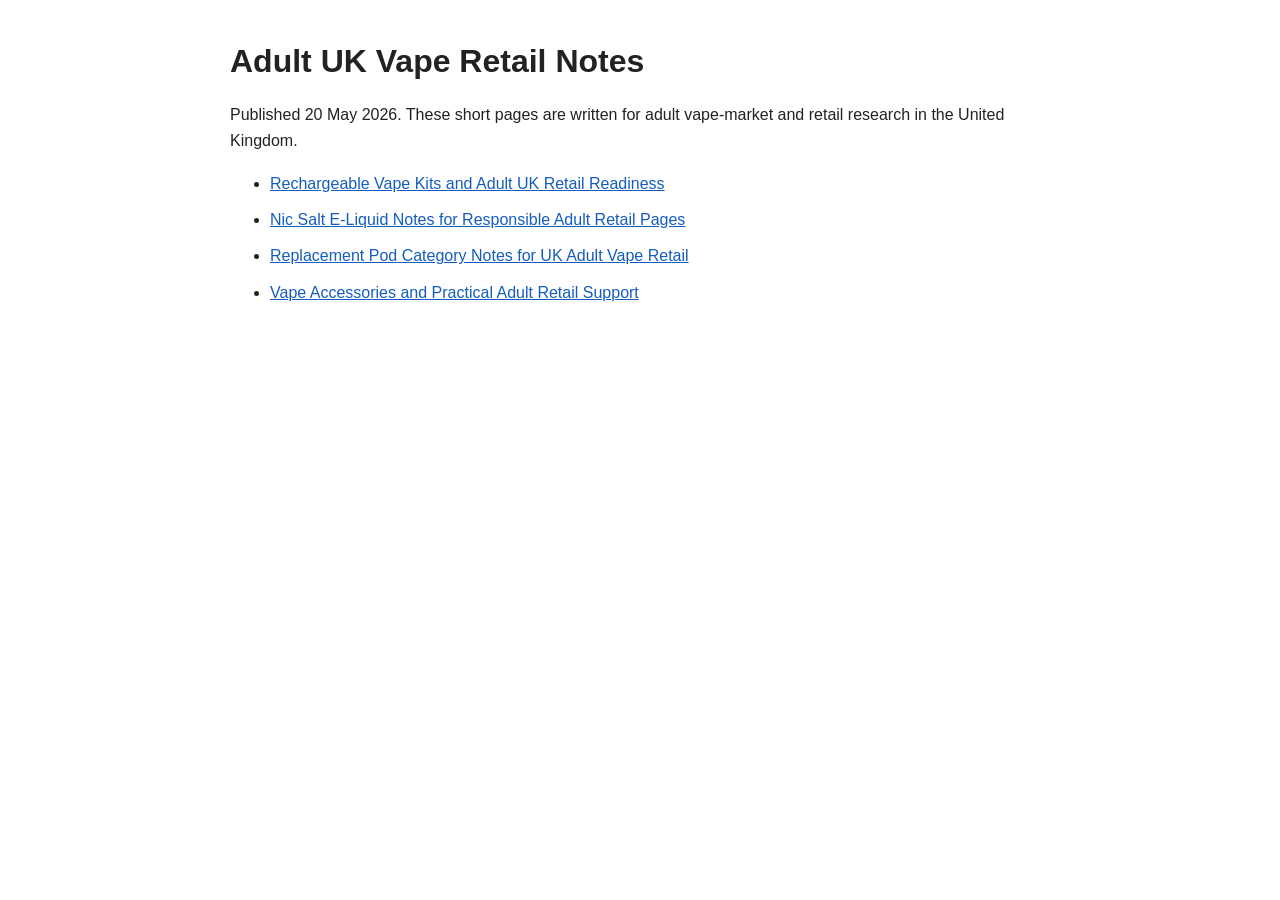
<file: index.html>
<!doctype html>
<html lang="en">
<head>
  <meta charset="utf-8">
  <meta name="viewport" content="width=device-width, initial-scale=1">
  <title>Adult UK Vape Retail Notes</title>
  <meta name="description" content="A small index of adult-focused UK vape retail notes. Published 20 May 2026.">
  <style>body{font-family:Arial,sans-serif;max-width:820px;margin:42px auto;padding:0 18px;line-height:1.65;color:#222}h1{line-height:1.2}a{color:#145dbf}li{margin:10px 0}</style>
</head>
<body>
  <main>
    <h1>Adult UK Vape Retail Notes</h1>
    <p>Published 20 May 2026. These short pages are written for adult vape-market and retail research in the United Kingdom.</p>
    <ul>
      <li><a href="./rechargeable-vape-kits.html">Rechargeable Vape Kits and Adult UK Retail Readiness</a></li>
      <li><a href="./nic-salt-e-liquid-notes.html">Nic Salt E-Liquid Notes for Responsible Adult Retail Pages</a></li>
      <li><a href="./replacement-pods-category.html">Replacement Pod Category Notes for UK Adult Vape Retail</a></li>
      <li><a href="./vape-accessories-retail.html">Vape Accessories and Practical Adult Retail Support</a></li>
    </ul>
  </main>
</body>
</html>
</file>
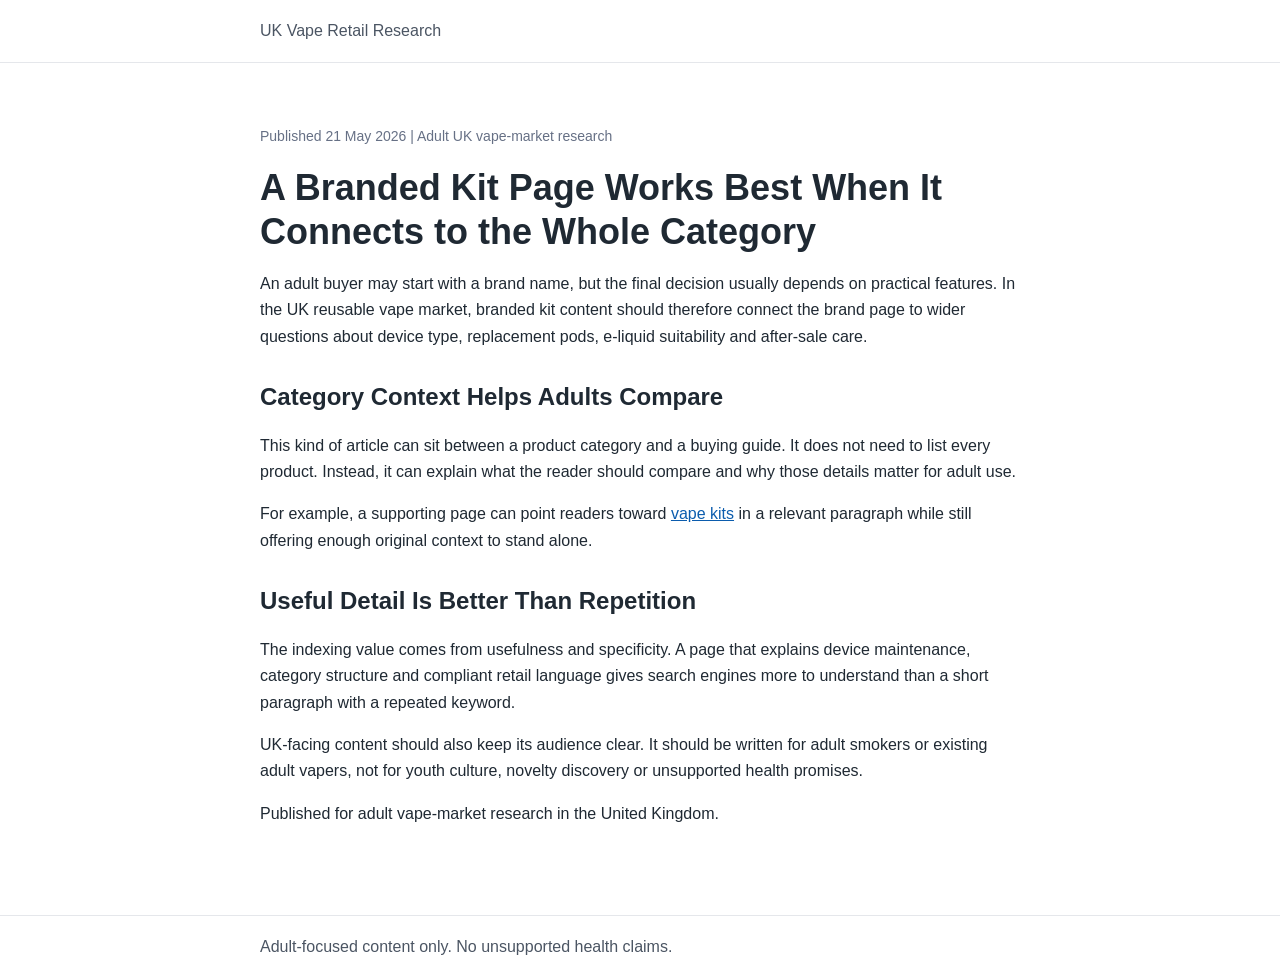
<file: render-ivg-site/index.html>
<!doctype html>
<html lang="en-GB">
<head>
  <meta charset="utf-8">
  <meta name="viewport" content="width=device-width, initial-scale=1">
  <title>How IVG Kit Pages Can Support Better UK Vape Category Content</title>
  <meta name="description" content="A UK adult vape industry blog about branded kit pages, category structure and useful reusable-device information.">
  <style>
    body{margin:0;font-family:Arial,Helvetica,sans-serif;line-height:1.65;color:#1f2933;background:#fff}
    main{max-width:760px;margin:0 auto;padding:48px 18px 72px}
    h1{font-size:36px;line-height:1.2;margin:0 0 18px;letter-spacing:0}
    h2{margin-top:32px;line-height:1.28}
    a{color:#0b5cad}
    .meta{color:#667085;font-size:14px;margin-bottom:18px}
    header,footer{border-bottom:1px solid #e5e7eb}
    header div,footer div{max-width:760px;margin:0 auto;padding:18px;color:#4b5563}
    footer{border-top:1px solid #e5e7eb;border-bottom:0}
  </style>
</head>
<body>
  <header><div>UK Vape Retail Research</div></header>
  <main>
    <p class="meta">Published 21 May 2026 | Adult UK vape-market research</p>
    <h1>A Branded Kit Page Works Best When It Connects to the Whole Category</h1>

    <p>An adult buyer may start with a brand name, but the final decision usually depends on practical features. In the UK reusable vape market, branded kit content should therefore connect the brand page to wider questions about device type, replacement pods, e-liquid suitability and after-sale care.</p>

    <h2>Category Context Helps Adults Compare</h2>
    <p>This kind of article can sit between a product category and a buying guide. It does not need to list every product. Instead, it can explain what the reader should compare and why those details matter for adult use.</p>

    <p>For example, a supporting page can point readers toward <a href="https://vapebus.com/vape-kits/ivg/">vape kits</a> in a relevant paragraph while still offering enough original context to stand alone.</p>

    <h2>Useful Detail Is Better Than Repetition</h2>
    <p>The indexing value comes from usefulness and specificity. A page that explains device maintenance, category structure and compliant retail language gives search engines more to understand than a short paragraph with a repeated keyword.</p>

    <p>UK-facing content should also keep its audience clear. It should be written for adult smokers or existing adult vapers, not for youth culture, novelty discovery or unsupported health promises.</p>

    <p>Published for adult vape-market research in the United Kingdom.</p>
  </main>
  <footer><div>Adult-focused content only. No unsupported health claims.</div></footer>
</body>
</html>
</file>
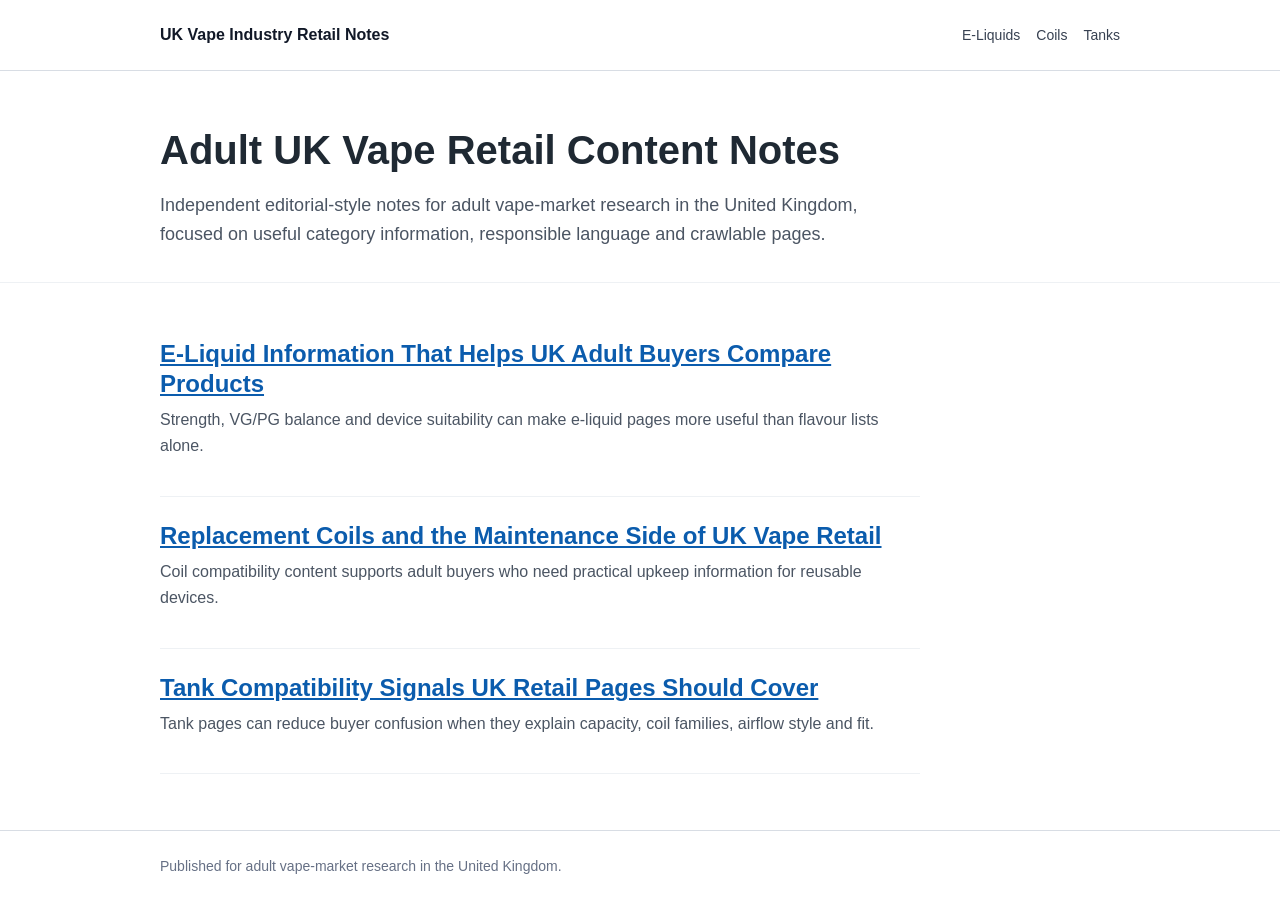
<file: static-vape-industry-blog/index.html>
<!doctype html>
<html lang="en-GB">
<head>
  <meta charset="utf-8">
  <meta name="viewport" content="width=device-width, initial-scale=1">
  <title>UK Vape Industry Retail Notes</title>
  <meta name="description" content="Adult-focused UK vape industry blog notes about reusable devices, e-liquid information, coils, tanks and compliant retail content.">
  <link rel="stylesheet" href="./styles.css">
</head>
<body>
  <header class="site-header">
    <div class="wrap">
      <a class="brand" href="./">UK Vape Industry Retail Notes</a>
      <nav class="nav" aria-label="Primary navigation">
        <a href="./articles/e-liquid-information-uk-adult-buyer-confidence.html">E-Liquids</a>
        <a href="./articles/replacement-vape-coils-maintenance-uk-retail.html">Coils</a>
        <a href="./articles/tank-compatibility-uk-retail-pages.html">Tanks</a>
      </nav>
    </div>
  </header>

  <main>
    <section class="hero">
      <div class="wrap">
        <h1>Adult UK Vape Retail Content Notes</h1>
        <p>Independent editorial-style notes for adult vape-market research in the United Kingdom, focused on useful category information, responsible language and crawlable pages.</p>
      </div>
    </section>

    <section class="article-list">
      <div class="wrap">
        <article class="article-card">
          <h2><a href="./articles/e-liquid-information-uk-adult-buyer-confidence.html">E-Liquid Information That Helps UK Adult Buyers Compare Products</a></h2>
          <p>Strength, VG/PG balance and device suitability can make e-liquid pages more useful than flavour lists alone.</p>
        </article>
        <article class="article-card">
          <h2><a href="./articles/replacement-vape-coils-maintenance-uk-retail.html">Replacement Coils and the Maintenance Side of UK Vape Retail</a></h2>
          <p>Coil compatibility content supports adult buyers who need practical upkeep information for reusable devices.</p>
        </article>
        <article class="article-card">
          <h2><a href="./articles/tank-compatibility-uk-retail-pages.html">Tank Compatibility Signals UK Retail Pages Should Cover</a></h2>
          <p>Tank pages can reduce buyer confusion when they explain capacity, coil families, airflow style and fit.</p>
        </article>
      </div>
    </section>
  </main>

  <footer class="site-footer">
    <div class="wrap">Published for adult vape-market research in the United Kingdom.</div>
  </footer>
</body>
</html>
</file>
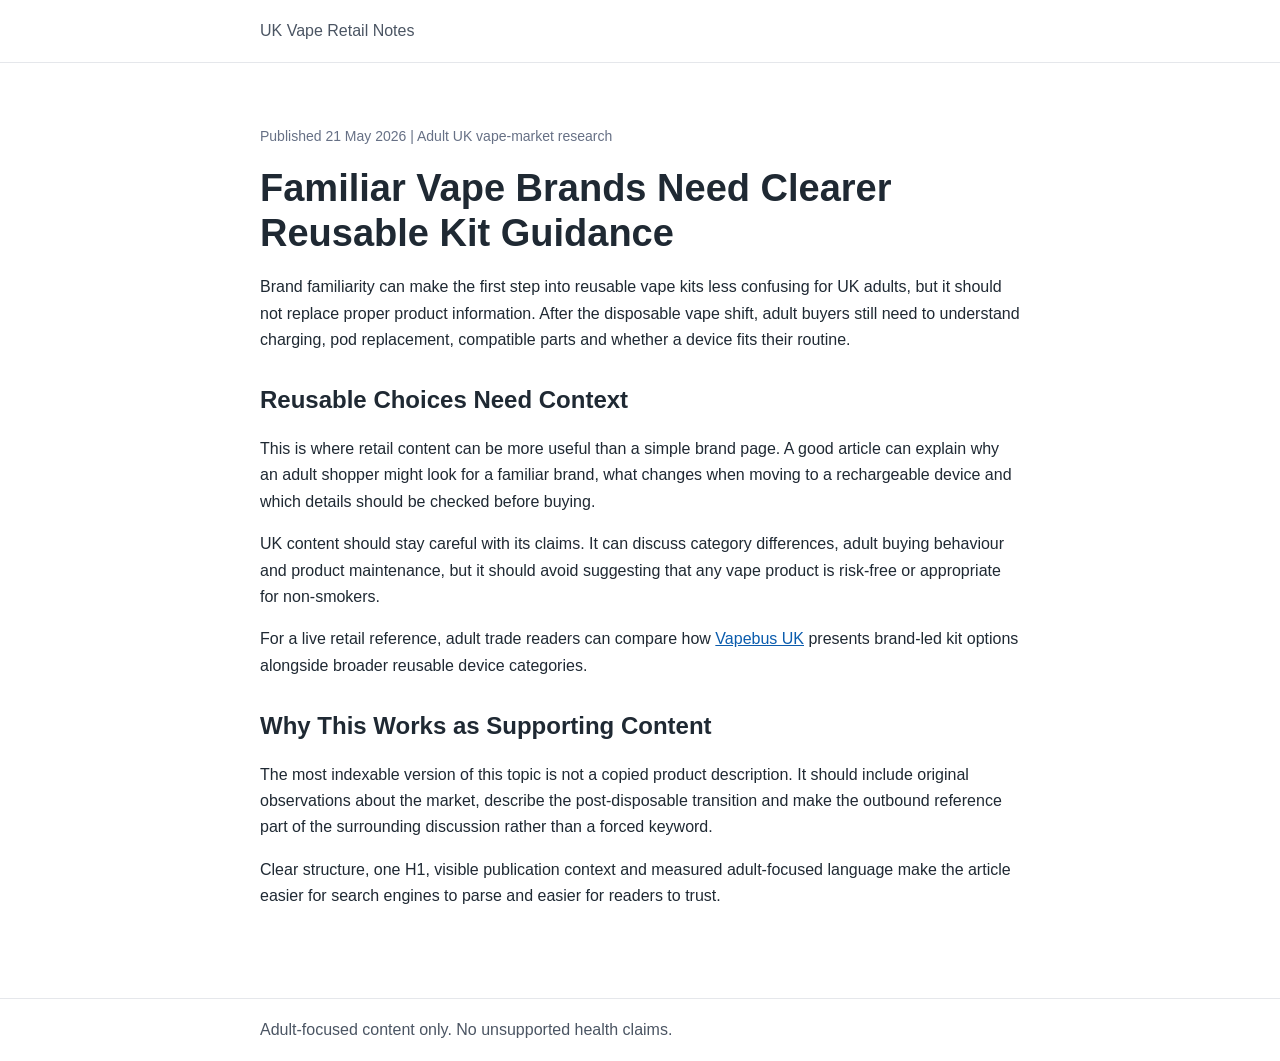
<file: vercel-vape-kit-notes/index.html>
<!doctype html>
<html lang="en-GB">
<head>
  <meta charset="utf-8">
  <meta name="viewport" content="width=device-width, initial-scale=1">
  <title>Elf Bar and the UK Move Toward Reusable Vape Kit Choices</title>
  <meta name="description" content="A UK adult vape industry article about familiar vape brands, reusable kit choices and responsible retail information after the disposable shift.">
  <style>
    body{margin:0;font-family:Arial,Helvetica,sans-serif;line-height:1.65;color:#1f2933;background:#fff}
    main{max-width:760px;margin:0 auto;padding:48px 18px 72px}
    h1{font-size:38px;line-height:1.18;margin:0 0 18px;letter-spacing:0}
    h2{margin-top:32px;line-height:1.28}
    a{color:#0b5cad}
    .meta{color:#667085;font-size:14px;margin-bottom:18px}
    header,footer{border-bottom:1px solid #e5e7eb}
    header div,footer div{max-width:760px;margin:0 auto;padding:18px;color:#4b5563}
    footer{border-top:1px solid #e5e7eb;border-bottom:0}
  </style>
</head>
<body>
  <header><div>UK Vape Retail Notes</div></header>
  <main>
    <p class="meta">Published 21 May 2026 | Adult UK vape-market research</p>
    <h1>Familiar Vape Brands Need Clearer Reusable Kit Guidance</h1>

    <p>Brand familiarity can make the first step into reusable vape kits less confusing for UK adults, but it should not replace proper product information. After the disposable vape shift, adult buyers still need to understand charging, pod replacement, compatible parts and whether a device fits their routine.</p>

    <h2>Reusable Choices Need Context</h2>
    <p>This is where retail content can be more useful than a simple brand page. A good article can explain why an adult shopper might look for a familiar brand, what changes when moving to a rechargeable device and which details should be checked before buying.</p>

    <p>UK content should stay careful with its claims. It can discuss category differences, adult buying behaviour and product maintenance, but it should avoid suggesting that any vape product is risk-free or appropriate for non-smokers.</p>

    <p>For a live retail reference, adult trade readers can compare how <a href="https://vapebus.com/vape-kits/elf-bar/">Vapebus UK</a> presents brand-led kit options alongside broader reusable device categories.</p>

    <h2>Why This Works as Supporting Content</h2>
    <p>The most indexable version of this topic is not a copied product description. It should include original observations about the market, describe the post-disposable transition and make the outbound reference part of the surrounding discussion rather than a forced keyword.</p>

    <p>Clear structure, one H1, visible publication context and measured adult-focused language make the article easier for search engines to parse and easier for readers to trust.</p>
  </main>
  <footer><div>Adult-focused content only. No unsupported health claims.</div></footer>
</body>
</html>
</file>
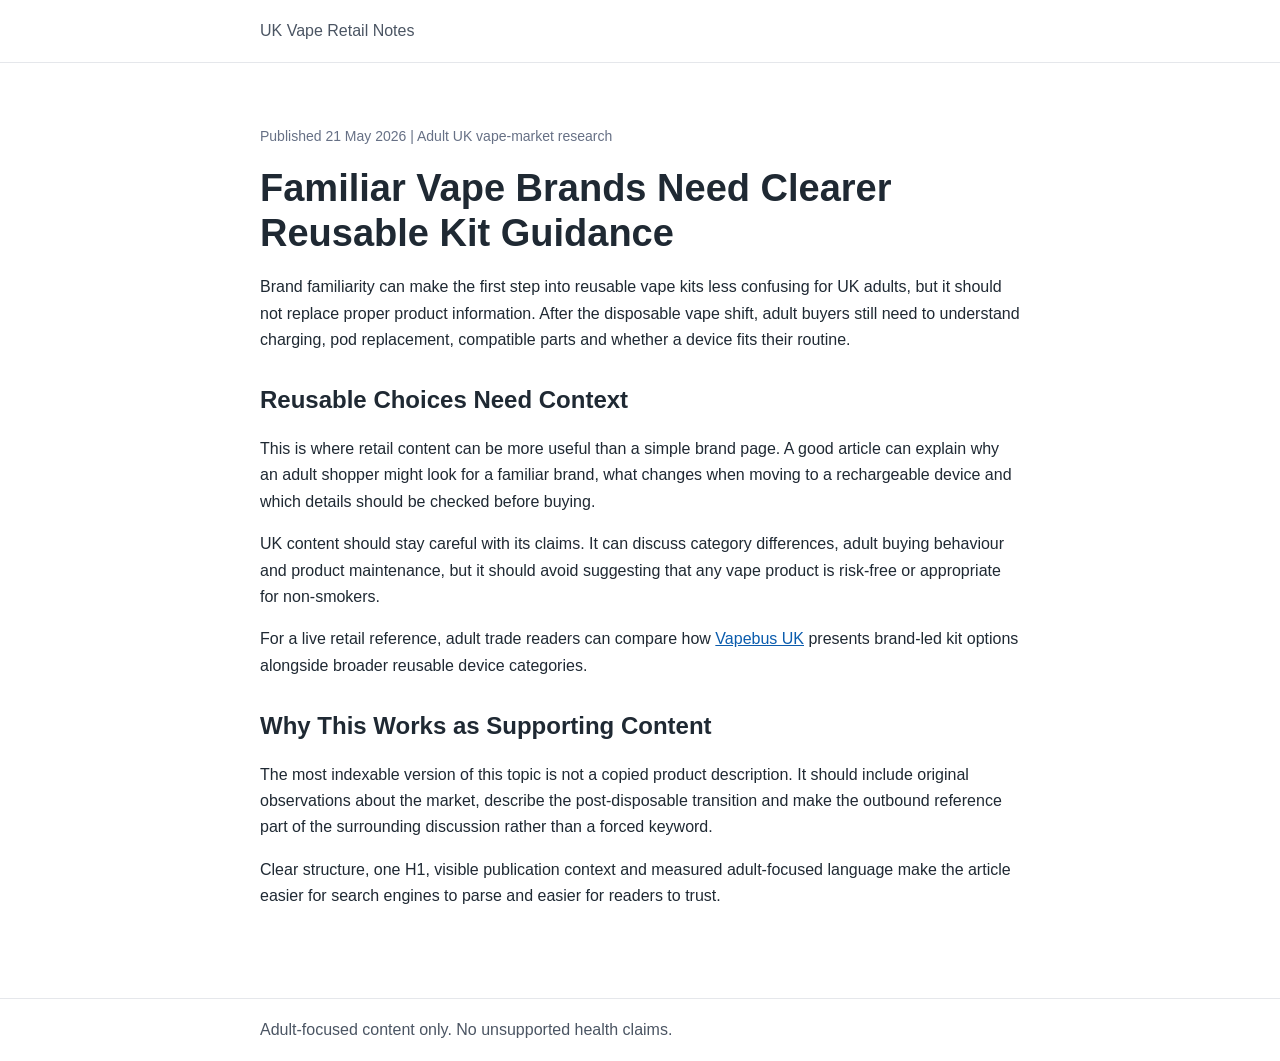
<file: elf-bar-reusable-vape-kit-transition-uk.html>
<!doctype html>
<html lang="en-GB">
<head>
  <meta charset="utf-8">
  <meta name="viewport" content="width=device-width, initial-scale=1">
  <title>Elf Bar and the UK Move Toward Reusable Vape Kit Choices</title>
  <meta name="description" content="A UK adult vape industry article about familiar vape brands, reusable kit choices and responsible retail information after the disposable shift.">
  <style>body{margin:0;font-family:Arial,Helvetica,sans-serif;line-height:1.65;color:#1f2933;background:#fff}main{max-width:760px;margin:0 auto;padding:48px 18px 72px}h1{font-size:38px;line-height:1.18;margin:0 0 18px;letter-spacing:0}h2{margin-top:32px;line-height:1.28}a{color:#0b5cad}.meta{color:#667085;font-size:14px;margin-bottom:18px}header,footer{border-bottom:1px solid #e5e7eb}header div,footer div{max-width:760px;margin:0 auto;padding:18px;color:#4b5563}footer{border-top:1px solid #e5e7eb;border-bottom:0}</style>
</head>
<body>
  <header><div>UK Vape Retail Notes</div></header>
  <main>
    <p class="meta">Published 21 May 2026 | Adult UK vape-market research</p>
    <h1>Familiar Vape Brands Need Clearer Reusable Kit Guidance</h1>
    <p>Brand familiarity can make the first step into reusable vape kits less confusing for UK adults, but it should not replace proper product information. After the disposable vape shift, adult buyers still need to understand charging, pod replacement, compatible parts and whether a device fits their routine.</p>
    <h2>Reusable Choices Need Context</h2>
    <p>This is where retail content can be more useful than a simple brand page. A good article can explain why an adult shopper might look for a familiar brand, what changes when moving to a rechargeable device and which details should be checked before buying.</p>
    <p>UK content should stay careful with its claims. It can discuss category differences, adult buying behaviour and product maintenance, but it should avoid suggesting that any vape product is risk-free or appropriate for non-smokers.</p>
    <p>For a live retail reference, adult trade readers can compare how <a href="https://vapebus.com/vape-kits/elf-bar/">Vapebus UK</a> presents brand-led kit options alongside broader reusable device categories.</p>
    <h2>Why This Works as Supporting Content</h2>
    <p>The most indexable version of this topic is not a copied product description. It should include original observations about the market, describe the post-disposable transition and make the outbound reference part of the surrounding discussion rather than a forced keyword.</p>
    <p>Clear structure, one H1, visible publication context and measured adult-focused language make the article easier for search engines to parse and easier for readers to trust.</p>
  </main>
  <footer><div>Adult-focused content only. No unsupported health claims.</div></footer>
</body>
</html>
</file>
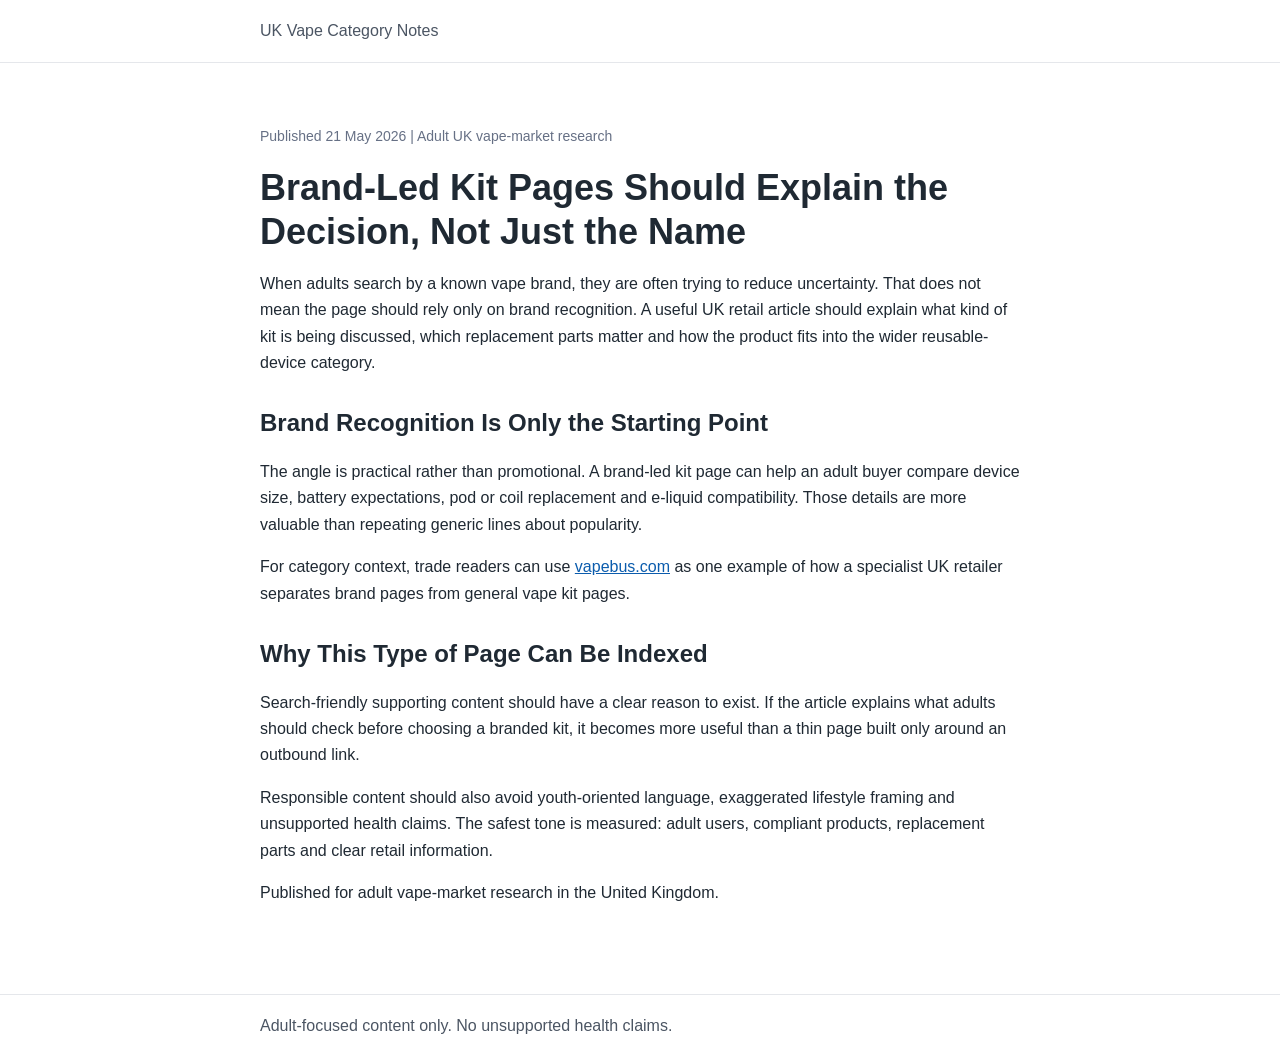
<file: lost-mary-kit-selection-uk-retail-notes.html>
<!doctype html>
<html lang="en-GB">
<head>
  <meta charset="utf-8">
  <meta name="viewport" content="width=device-width, initial-scale=1">
  <title>Lost Mary Kit Selection Notes for Responsible UK Retail Pages</title>
  <meta name="description" content="Adult-focused UK vape retail notes about brand-led kit selection, reusable product information and crawlable supporting content.">
  <style>
    body{margin:0;font-family:Arial,Helvetica,sans-serif;line-height:1.65;color:#1f2933;background:#fff}
    main{max-width:760px;margin:0 auto;padding:48px 18px 72px}
    h1{font-size:36px;line-height:1.2;margin:0 0 18px;letter-spacing:0}
    h2{margin-top:32px;line-height:1.28}
    a{color:#0b5cad}
    .meta{color:#667085;font-size:14px;margin-bottom:18px}
    header,footer{border-bottom:1px solid #e5e7eb}
    header div,footer div{max-width:760px;margin:0 auto;padding:18px;color:#4b5563}
    footer{border-top:1px solid #e5e7eb;border-bottom:0}
  </style>
</head>
<body>
  <header><div>UK Vape Category Notes</div></header>
  <main>
    <p class="meta">Published 21 May 2026 | Adult UK vape-market research</p>
    <h1>Brand-Led Kit Pages Should Explain the Decision, Not Just the Name</h1>

    <p>When adults search by a known vape brand, they are often trying to reduce uncertainty. That does not mean the page should rely only on brand recognition. A useful UK retail article should explain what kind of kit is being discussed, which replacement parts matter and how the product fits into the wider reusable-device category.</p>

    <h2>Brand Recognition Is Only the Starting Point</h2>
    <p>The angle is practical rather than promotional. A brand-led kit page can help an adult buyer compare device size, battery expectations, pod or coil replacement and e-liquid compatibility. Those details are more valuable than repeating generic lines about popularity.</p>

    <p>For category context, trade readers can use <a href="https://vapebus.com/vape-kits/lost-mary/">vapebus.com</a> as one example of how a specialist UK retailer separates brand pages from general vape kit pages.</p>

    <h2>Why This Type of Page Can Be Indexed</h2>
    <p>Search-friendly supporting content should have a clear reason to exist. If the article explains what adults should check before choosing a branded kit, it becomes more useful than a thin page built only around an outbound link.</p>

    <p>Responsible content should also avoid youth-oriented language, exaggerated lifestyle framing and unsupported health claims. The safest tone is measured: adult users, compliant products, replacement parts and clear retail information.</p>

    <p>Published for adult vape-market research in the United Kingdom.</p>
  </main>
  <footer><div>Adult-focused content only. No unsupported health claims.</div></footer>
</body>
</html>
</file>
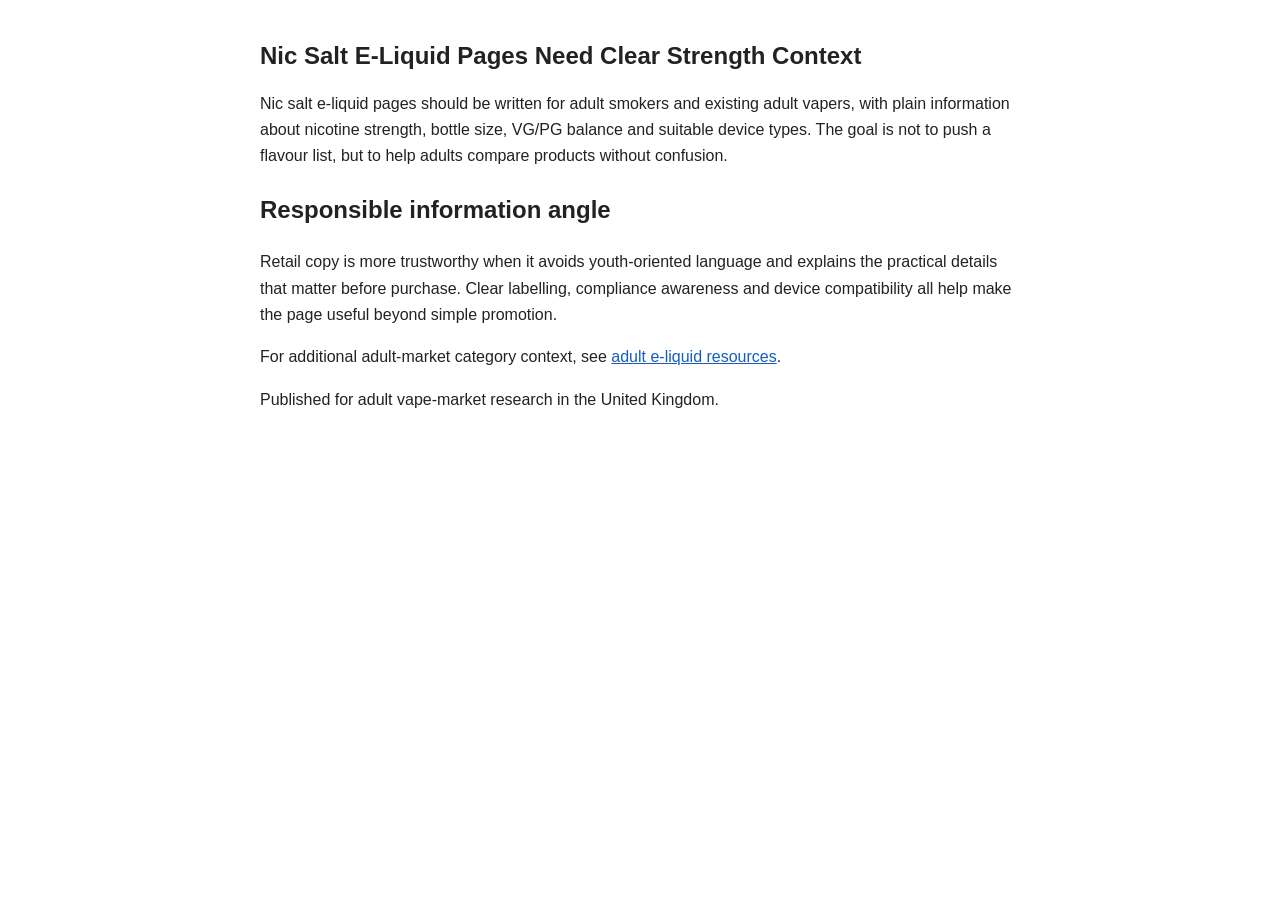
<file: nic-salt-e-liquid-notes.html>
<!doctype html>
<html lang="en">
<head>
  <meta charset="utf-8">
  <meta name="viewport" content="width=device-width, initial-scale=1">
  <title>Nic Salt E-Liquid Notes for Responsible Adult Retail Pages</title>
  <meta name="description" content="Adult UK vape-market notes about nic salt e-liquid content, strength information and responsible category copy.">
  <style>body{font-family:Arial,sans-serif;max-width:760px;margin:42px auto;padding:0 18px;line-height:1.65;color:#222}h1{line-height:1.2}a{color:#145dbf}</style>
</head>
<body>
  <article>
    <h1>Nic Salt E-Liquid Pages Need Clear Strength Context</h1>
    <p>Nic salt e-liquid pages should be written for adult smokers and existing adult vapers, with plain information about nicotine strength, bottle size, VG/PG balance and suitable device types. The goal is not to push a flavour list, but to help adults compare products without confusion.</p>
    <h2>Responsible information angle</h2>
    <p>Retail copy is more trustworthy when it avoids youth-oriented language and explains the practical details that matter before purchase. Clear labelling, compliance awareness and device compatibility all help make the page useful beyond simple promotion.</p>
    <p>For additional adult-market category context, see <a href="https://vapebus.com/e-liquids/">adult e-liquid resources</a>.</p>
    <p>Published for adult vape-market research in the United Kingdom.</p>
  </article>
</body>
</html>
</file>
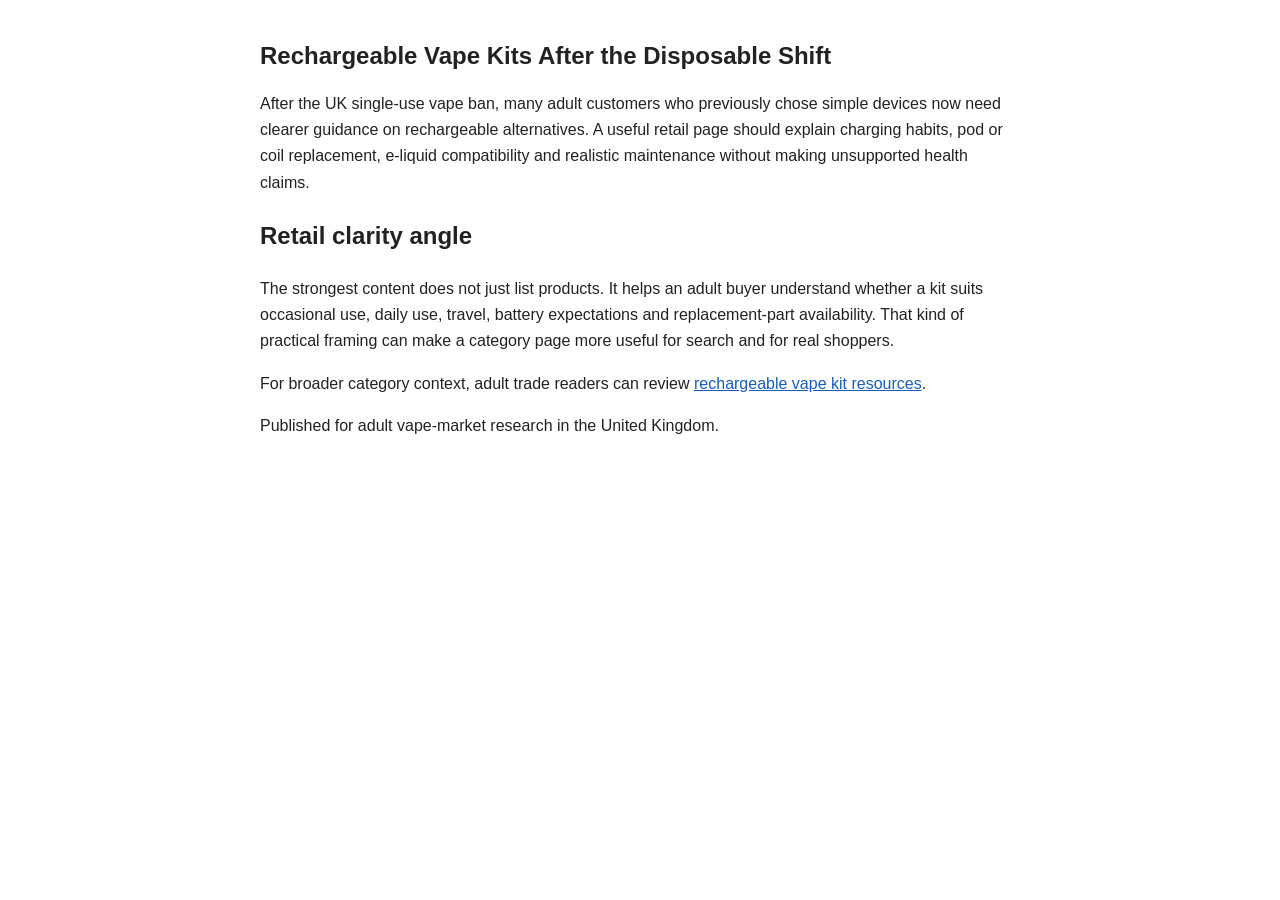
<file: rechargeable-vape-kits.html>
<!doctype html>
<html lang="en">
<head>
  <meta charset="utf-8">
  <meta name="viewport" content="width=device-width, initial-scale=1">
  <title>Rechargeable Vape Kits and Adult UK Retail Readiness</title>
  <meta name="description" content="A short adult-focused UK vape retail note about rechargeable kits, product clarity and post-disposable buying habits.">
  <style>body{font-family:Arial,sans-serif;max-width:760px;margin:42px auto;padding:0 18px;line-height:1.65;color:#222}h1{line-height:1.2}a{color:#145dbf}</style>
</head>
<body>
  <article>
    <h1>Rechargeable Vape Kits After the Disposable Shift</h1>
    <p>After the UK single-use vape ban, many adult customers who previously chose simple devices now need clearer guidance on rechargeable alternatives. A useful retail page should explain charging habits, pod or coil replacement, e-liquid compatibility and realistic maintenance without making unsupported health claims.</p>
    <h2>Retail clarity angle</h2>
    <p>The strongest content does not just list products. It helps an adult buyer understand whether a kit suits occasional use, daily use, travel, battery expectations and replacement-part availability. That kind of practical framing can make a category page more useful for search and for real shoppers.</p>
    <p>For broader category context, adult trade readers can review <a href="https://vapebus.com/vape-kits/">rechargeable vape kit resources</a>.</p>
    <p>Published for adult vape-market research in the United Kingdom.</p>
  </article>
</body>
</html>
</file>
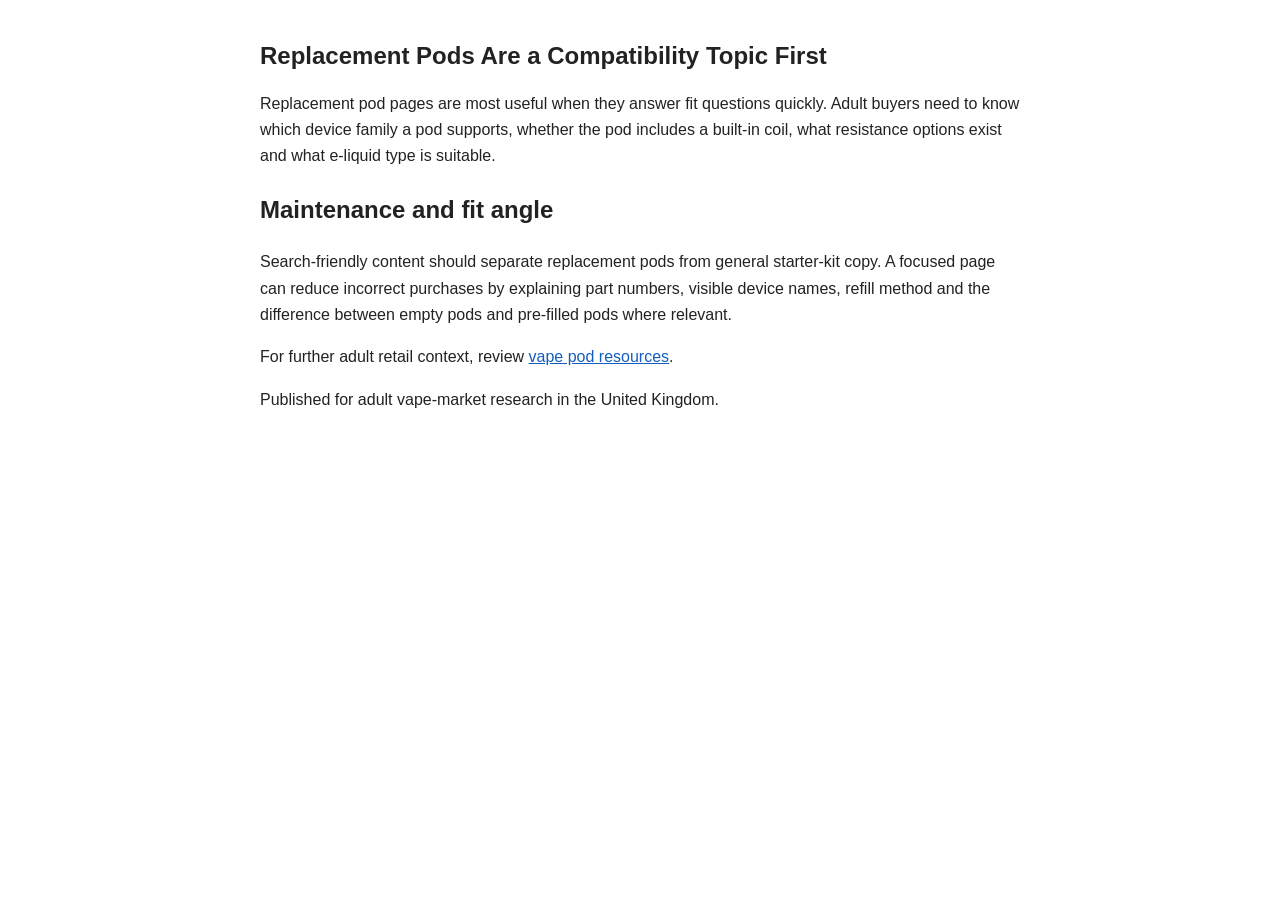
<file: replacement-pods-category.html>
<!doctype html>
<html lang="en">
<head>
  <meta charset="utf-8">
  <meta name="viewport" content="width=device-width, initial-scale=1">
  <title>Replacement Pod Category Notes for UK Adult Vape Retail</title>
  <meta name="description" content="A short adult-focused retail note about replacement pod compatibility, maintenance and category-page usefulness.">
  <style>body{font-family:Arial,sans-serif;max-width:760px;margin:42px auto;padding:0 18px;line-height:1.65;color:#222}h1{line-height:1.2}a{color:#145dbf}</style>
</head>
<body>
  <article>
    <h1>Replacement Pods Are a Compatibility Topic First</h1>
    <p>Replacement pod pages are most useful when they answer fit questions quickly. Adult buyers need to know which device family a pod supports, whether the pod includes a built-in coil, what resistance options exist and what e-liquid type is suitable.</p>
    <h2>Maintenance and fit angle</h2>
    <p>Search-friendly content should separate replacement pods from general starter-kit copy. A focused page can reduce incorrect purchases by explaining part numbers, visible device names, refill method and the difference between empty pods and pre-filled pods where relevant.</p>
    <p>For further adult retail context, review <a href="https://vapebus.com/vape-pods/">vape pod resources</a>.</p>
    <p>Published for adult vape-market research in the United Kingdom.</p>
  </article>
</body>
</html>
</file>
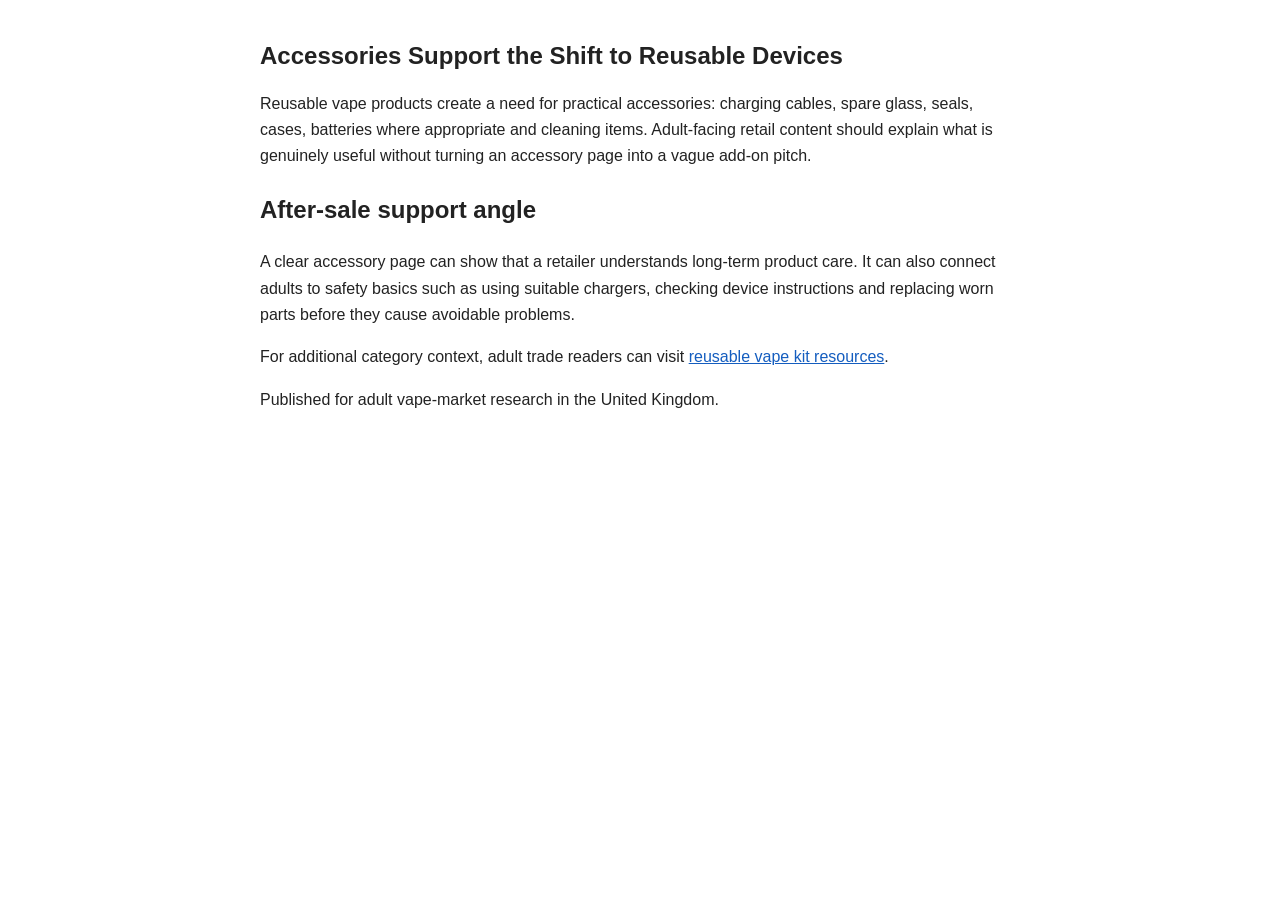
<file: vape-accessories-retail.html>
<!doctype html>
<html lang="en">
<head>
  <meta charset="utf-8">
  <meta name="viewport" content="width=device-width, initial-scale=1">
  <title>Vape Accessories and Practical Adult Retail Support</title>
  <meta name="description" content="Adult UK vape-market notes on accessories, care items and practical retail support around reusable devices.">
  <style>body{font-family:Arial,sans-serif;max-width:760px;margin:42px auto;padding:0 18px;line-height:1.65;color:#222}h1{line-height:1.2}a{color:#145dbf}</style>
</head>
<body>
  <article>
    <h1>Accessories Support the Shift to Reusable Devices</h1>
    <p>Reusable vape products create a need for practical accessories: charging cables, spare glass, seals, cases, batteries where appropriate and cleaning items. Adult-facing retail content should explain what is genuinely useful without turning an accessory page into a vague add-on pitch.</p>
    <h2>After-sale support angle</h2>
    <p>A clear accessory page can show that a retailer understands long-term product care. It can also connect adults to safety basics such as using suitable chargers, checking device instructions and replacing worn parts before they cause avoidable problems.</p>
    <p>For additional category context, adult trade readers can visit <a href="https://vapebus.com/vape-kits/">reusable vape kit resources</a>.</p>
    <p>Published for adult vape-market research in the United Kingdom.</p>
  </article>
</body>
</html>
</file>
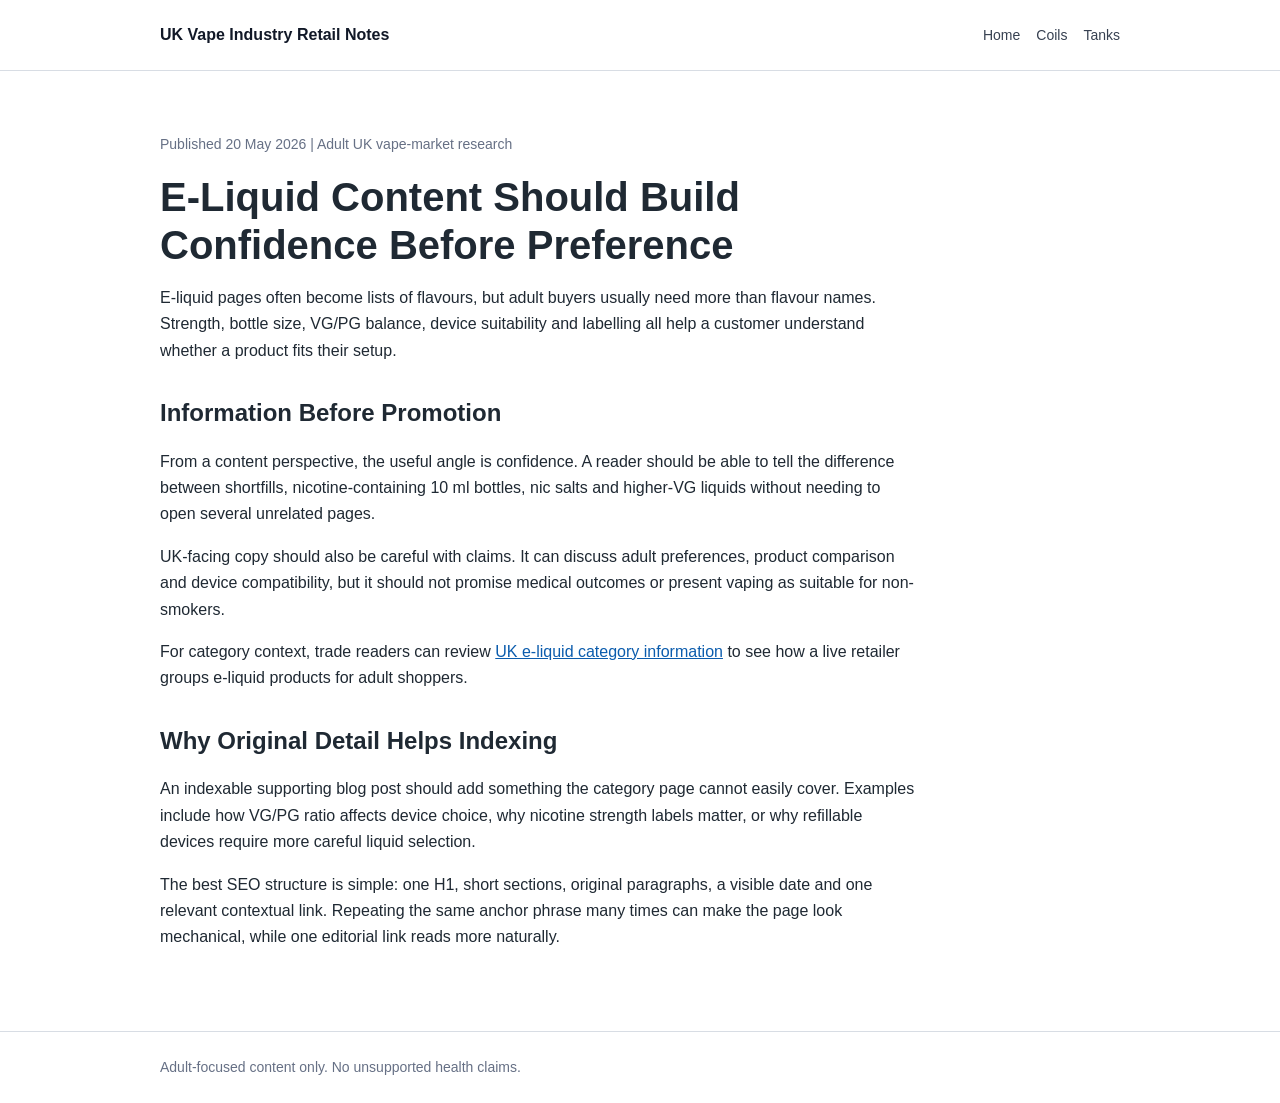
<file: static-vape-industry-blog/articles/e-liquid-information-uk-adult-buyer-confidence.html>
<!doctype html>
<html lang="en-GB">
<head>
  <meta charset="utf-8">
  <meta name="viewport" content="width=device-width, initial-scale=1">
  <title>E-Liquid Information That Helps UK Adult Buyers Compare Products</title>
  <meta name="description" content="A UK adult vape market article about e-liquid category information, strength clarity, VG/PG balance and responsible retail content.">
  <link rel="stylesheet" href="../styles.css">
</head>
<body>
  <header class="site-header">
    <div class="wrap">
      <a class="brand" href="../">UK Vape Industry Retail Notes</a>
      <nav class="nav" aria-label="Primary navigation">
        <a href="../">Home</a>
        <a href="./replacement-vape-coils-maintenance-uk-retail.html">Coils</a>
        <a href="./tank-compatibility-uk-retail-pages.html">Tanks</a>
      </nav>
    </div>
  </header>

  <main class="wrap">
    <article>
      <p class="meta">Published 20 May 2026 | Adult UK vape-market research</p>
      <h1>E-Liquid Content Should Build Confidence Before Preference</h1>

      <p>E-liquid pages often become lists of flavours, but adult buyers usually need more than flavour names. Strength, bottle size, VG/PG balance, device suitability and labelling all help a customer understand whether a product fits their setup.</p>

      <h2>Information Before Promotion</h2>
      <p>From a content perspective, the useful angle is confidence. A reader should be able to tell the difference between shortfills, nicotine-containing 10 ml bottles, nic salts and higher-VG liquids without needing to open several unrelated pages.</p>

      <p>UK-facing copy should also be careful with claims. It can discuss adult preferences, product comparison and device compatibility, but it should not promise medical outcomes or present vaping as suitable for non-smokers.</p>

      <p>For category context, trade readers can review <a href="https://vapebus.com/e-liquids/">UK e-liquid category information</a> to see how a live retailer groups e-liquid products for adult shoppers.</p>

      <h2>Why Original Detail Helps Indexing</h2>
      <p>An indexable supporting blog post should add something the category page cannot easily cover. Examples include how VG/PG ratio affects device choice, why nicotine strength labels matter, or why refillable devices require more careful liquid selection.</p>

      <p>The best SEO structure is simple: one H1, short sections, original paragraphs, a visible date and one relevant contextual link. Repeating the same anchor phrase many times can make the page look mechanical, while one editorial link reads more naturally.</p>
    </article>
  </main>

  <footer class="site-footer">
    <div class="wrap">Adult-focused content only. No unsupported health claims.</div>
  </footer>
</body>
</html>
</file>
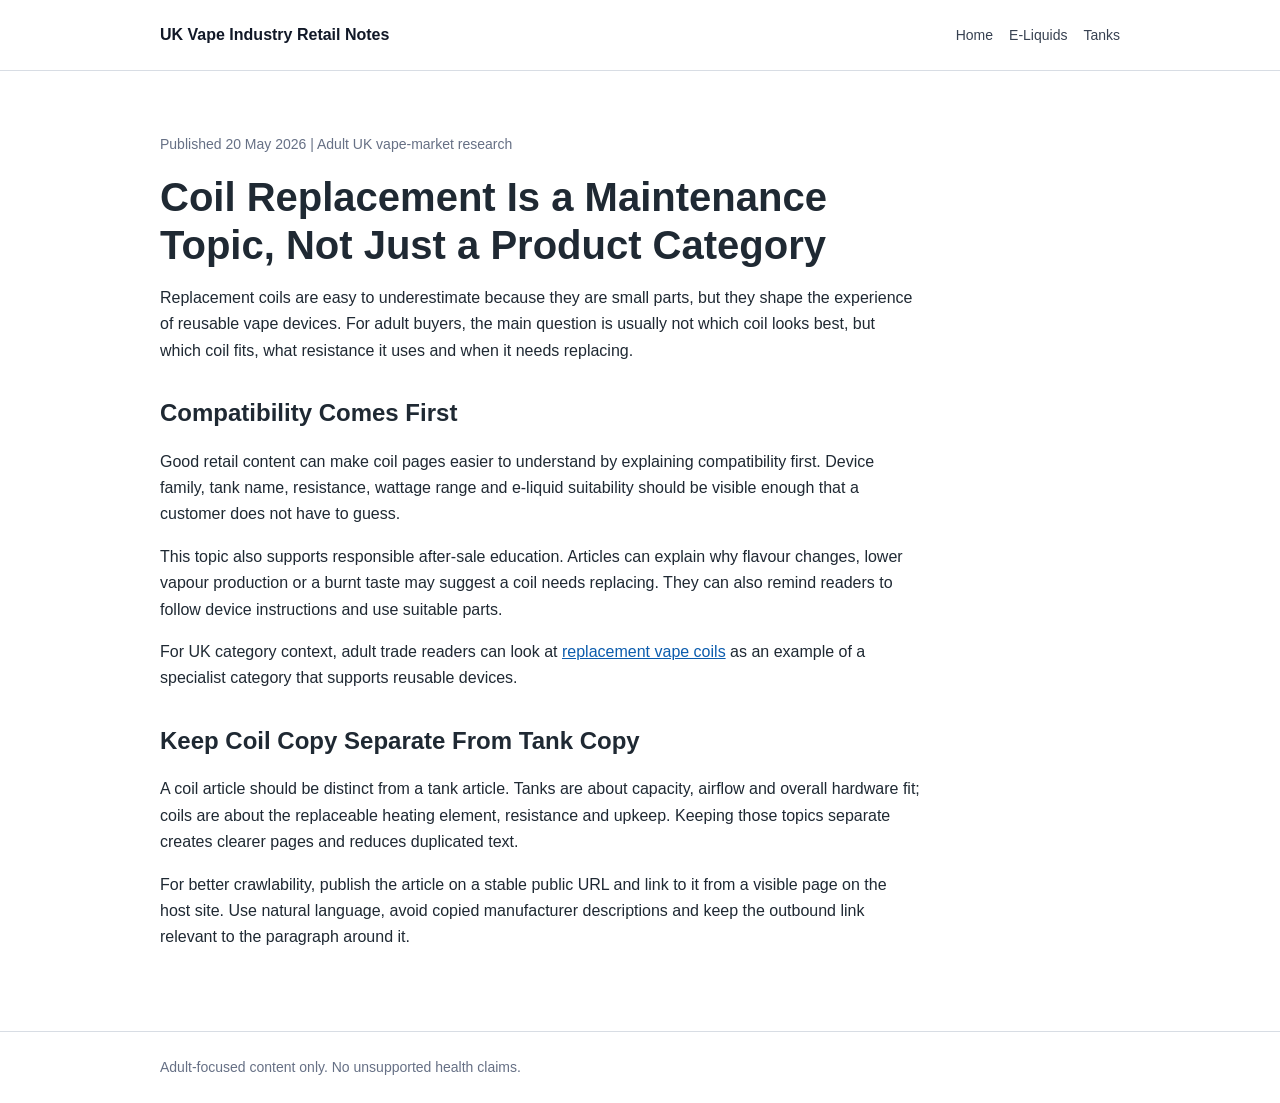
<file: static-vape-industry-blog/articles/replacement-vape-coils-maintenance-uk-retail.html>
<!doctype html>
<html lang="en-GB">
<head>
  <meta charset="utf-8">
  <meta name="viewport" content="width=device-width, initial-scale=1">
  <title>Replacement Coils and the Maintenance Side of UK Vape Retail</title>
  <meta name="description" content="A UK adult vape retail blog about replacement coils, compatibility, maintenance content and clearer reusable device support.">
  <link rel="stylesheet" href="../styles.css">
</head>
<body>
  <header class="site-header">
    <div class="wrap">
      <a class="brand" href="../">UK Vape Industry Retail Notes</a>
      <nav class="nav" aria-label="Primary navigation">
        <a href="../">Home</a>
        <a href="./e-liquid-information-uk-adult-buyer-confidence.html">E-Liquids</a>
        <a href="./tank-compatibility-uk-retail-pages.html">Tanks</a>
      </nav>
    </div>
  </header>

  <main class="wrap">
    <article>
      <p class="meta">Published 20 May 2026 | Adult UK vape-market research</p>
      <h1>Coil Replacement Is a Maintenance Topic, Not Just a Product Category</h1>

      <p>Replacement coils are easy to underestimate because they are small parts, but they shape the experience of reusable vape devices. For adult buyers, the main question is usually not which coil looks best, but which coil fits, what resistance it uses and when it needs replacing.</p>

      <h2>Compatibility Comes First</h2>
      <p>Good retail content can make coil pages easier to understand by explaining compatibility first. Device family, tank name, resistance, wattage range and e-liquid suitability should be visible enough that a customer does not have to guess.</p>

      <p>This topic also supports responsible after-sale education. Articles can explain why flavour changes, lower vapour production or a burnt taste may suggest a coil needs replacing. They can also remind readers to follow device instructions and use suitable parts.</p>

      <p>For UK category context, adult trade readers can look at <a href="https://vapebus.com/vape-coils/">replacement vape coils</a> as an example of a specialist category that supports reusable devices.</p>

      <h2>Keep Coil Copy Separate From Tank Copy</h2>
      <p>A coil article should be distinct from a tank article. Tanks are about capacity, airflow and overall hardware fit; coils are about the replaceable heating element, resistance and upkeep. Keeping those topics separate creates clearer pages and reduces duplicated text.</p>

      <p>For better crawlability, publish the article on a stable public URL and link to it from a visible page on the host site. Use natural language, avoid copied manufacturer descriptions and keep the outbound link relevant to the paragraph around it.</p>
    </article>
  </main>

  <footer class="site-footer">
    <div class="wrap">Adult-focused content only. No unsupported health claims.</div>
  </footer>
</body>
</html>
</file>
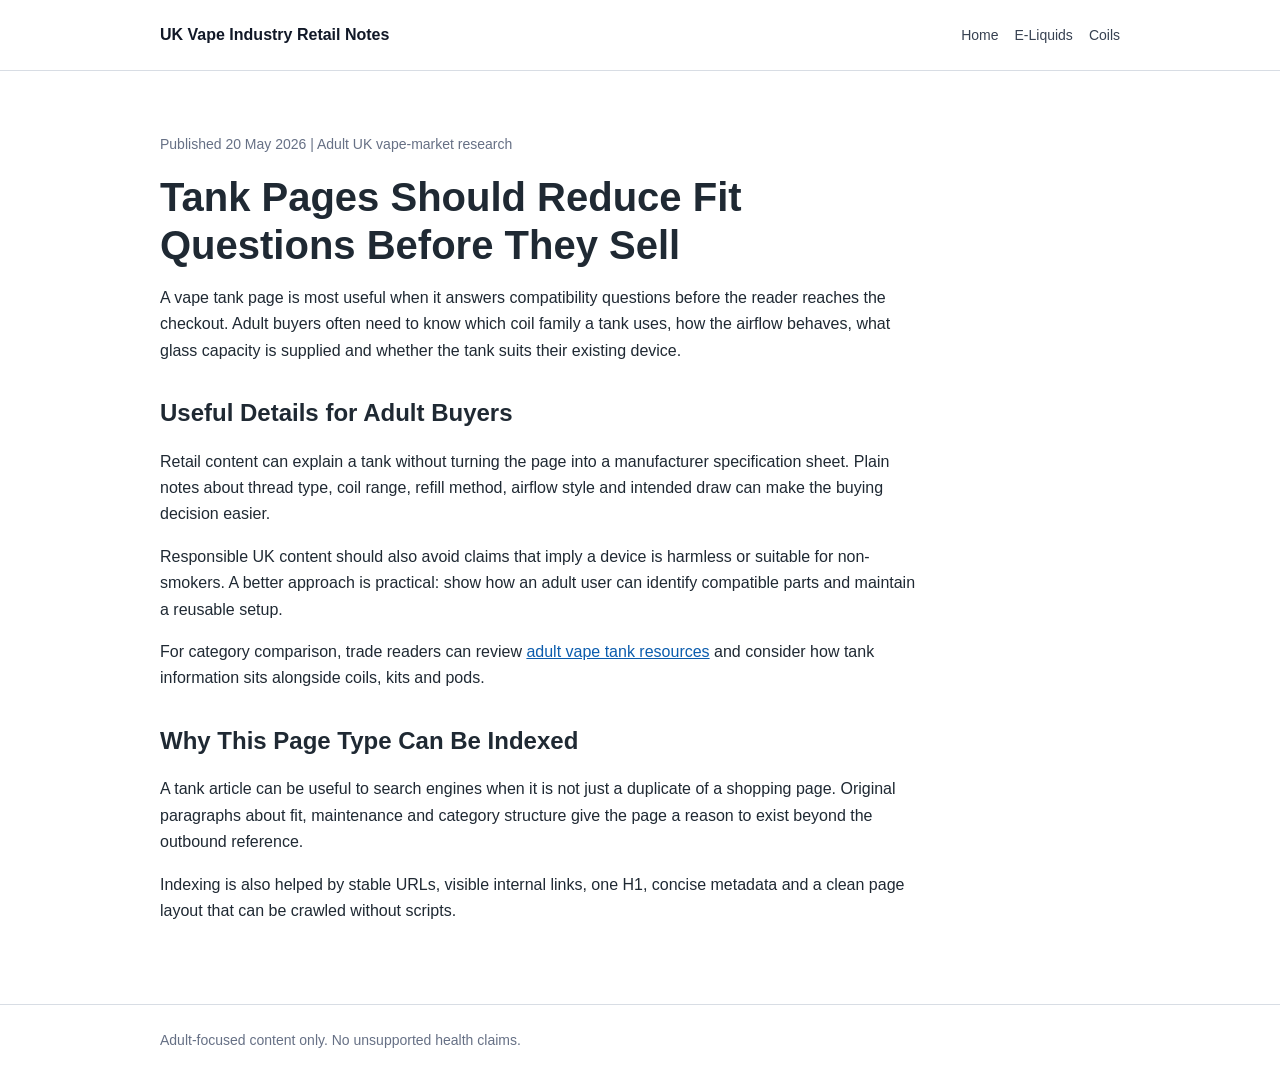
<file: static-vape-industry-blog/articles/tank-compatibility-uk-retail-pages.html>
<!doctype html>
<html lang="en-GB">
<head>
  <meta charset="utf-8">
  <meta name="viewport" content="width=device-width, initial-scale=1">
  <title>Tank Compatibility Signals UK Retail Pages Should Cover</title>
  <meta name="description" content="A UK adult vape retail article about tank compatibility, airflow, glass capacity and clearer category content.">
  <link rel="stylesheet" href="../styles.css">
</head>
<body>
  <header class="site-header">
    <div class="wrap">
      <a class="brand" href="../">UK Vape Industry Retail Notes</a>
      <nav class="nav" aria-label="Primary navigation">
        <a href="../">Home</a>
        <a href="./e-liquid-information-uk-adult-buyer-confidence.html">E-Liquids</a>
        <a href="./replacement-vape-coils-maintenance-uk-retail.html">Coils</a>
      </nav>
    </div>
  </header>

  <main class="wrap">
    <article>
      <p class="meta">Published 20 May 2026 | Adult UK vape-market research</p>
      <h1>Tank Pages Should Reduce Fit Questions Before They Sell</h1>

      <p>A vape tank page is most useful when it answers compatibility questions before the reader reaches the checkout. Adult buyers often need to know which coil family a tank uses, how the airflow behaves, what glass capacity is supplied and whether the tank suits their existing device.</p>

      <h2>Useful Details for Adult Buyers</h2>
      <p>Retail content can explain a tank without turning the page into a manufacturer specification sheet. Plain notes about thread type, coil range, refill method, airflow style and intended draw can make the buying decision easier.</p>

      <p>Responsible UK content should also avoid claims that imply a device is harmless or suitable for non-smokers. A better approach is practical: show how an adult user can identify compatible parts and maintain a reusable setup.</p>

      <p>For category comparison, trade readers can review <a href="https://vapebus.com/vape-tanks/">adult vape tank resources</a> and consider how tank information sits alongside coils, kits and pods.</p>

      <h2>Why This Page Type Can Be Indexed</h2>
      <p>A tank article can be useful to search engines when it is not just a duplicate of a shopping page. Original paragraphs about fit, maintenance and category structure give the page a reason to exist beyond the outbound reference.</p>

      <p>Indexing is also helped by stable URLs, visible internal links, one H1, concise metadata and a clean page layout that can be crawled without scripts.</p>
    </article>
  </main>

  <footer class="site-footer">
    <div class="wrap">Adult-focused content only. No unsupported health claims.</div>
  </footer>
</body>
</html>
</file>
<file: static-vape-industry-blog/styles.css>
* {
  box-sizing: border-box;
}

body {
  margin: 0;
  font-family: Arial, Helvetica, sans-serif;
  color: #1f2933;
  background: #ffffff;
  line-height: 1.65;
}

a {
  color: #0b5cad;
}

.site-header {
  border-bottom: 1px solid #d8dde4;
  background: #ffffff;
}

.wrap {
  width: min(960px, calc(100% - 32px));
  margin: 0 auto;
}

.site-header .wrap {
  display: flex;
  justify-content: space-between;
  align-items: center;
  gap: 24px;
  padding: 22px 0;
}

.brand {
  font-weight: 700;
  color: #111827;
  text-decoration: none;
}

.nav {
  display: flex;
  gap: 16px;
  font-size: 14px;
}

.nav a {
  color: #374151;
  text-decoration: none;
}

.hero {
  padding: 56px 0 32px;
  border-bottom: 1px solid #eef1f4;
}

.hero h1,
article h1 {
  margin: 0 0 16px;
  line-height: 1.18;
  font-size: 40px;
  letter-spacing: 0;
}

.hero p {
  max-width: 720px;
  margin: 0;
  color: #4b5563;
  font-size: 18px;
}

.article-list {
  padding: 32px 0 56px;
}

.article-card {
  padding: 24px 0;
  border-bottom: 1px solid #eef1f4;
}

.article-card h2 {
  margin: 0 0 8px;
  font-size: 24px;
  line-height: 1.25;
}

.article-card p {
  margin: 0 0 12px;
  color: #4b5563;
}

article {
  max-width: 760px;
  padding: 48px 0 64px;
}

article .meta {
  color: #667085;
  font-size: 14px;
  margin-bottom: 18px;
}

article h2 {
  margin-top: 34px;
  line-height: 1.28;
}

.site-footer {
  border-top: 1px solid #d8dde4;
  padding: 24px 0;
  color: #667085;
  font-size: 14px;
}

@media (max-width: 640px) {
  .site-header .wrap {
    align-items: flex-start;
    flex-direction: column;
  }

  .nav {
    flex-wrap: wrap;
  }

  .hero h1,
  article h1 {
    font-size: 30px;
  }
}
</file>
